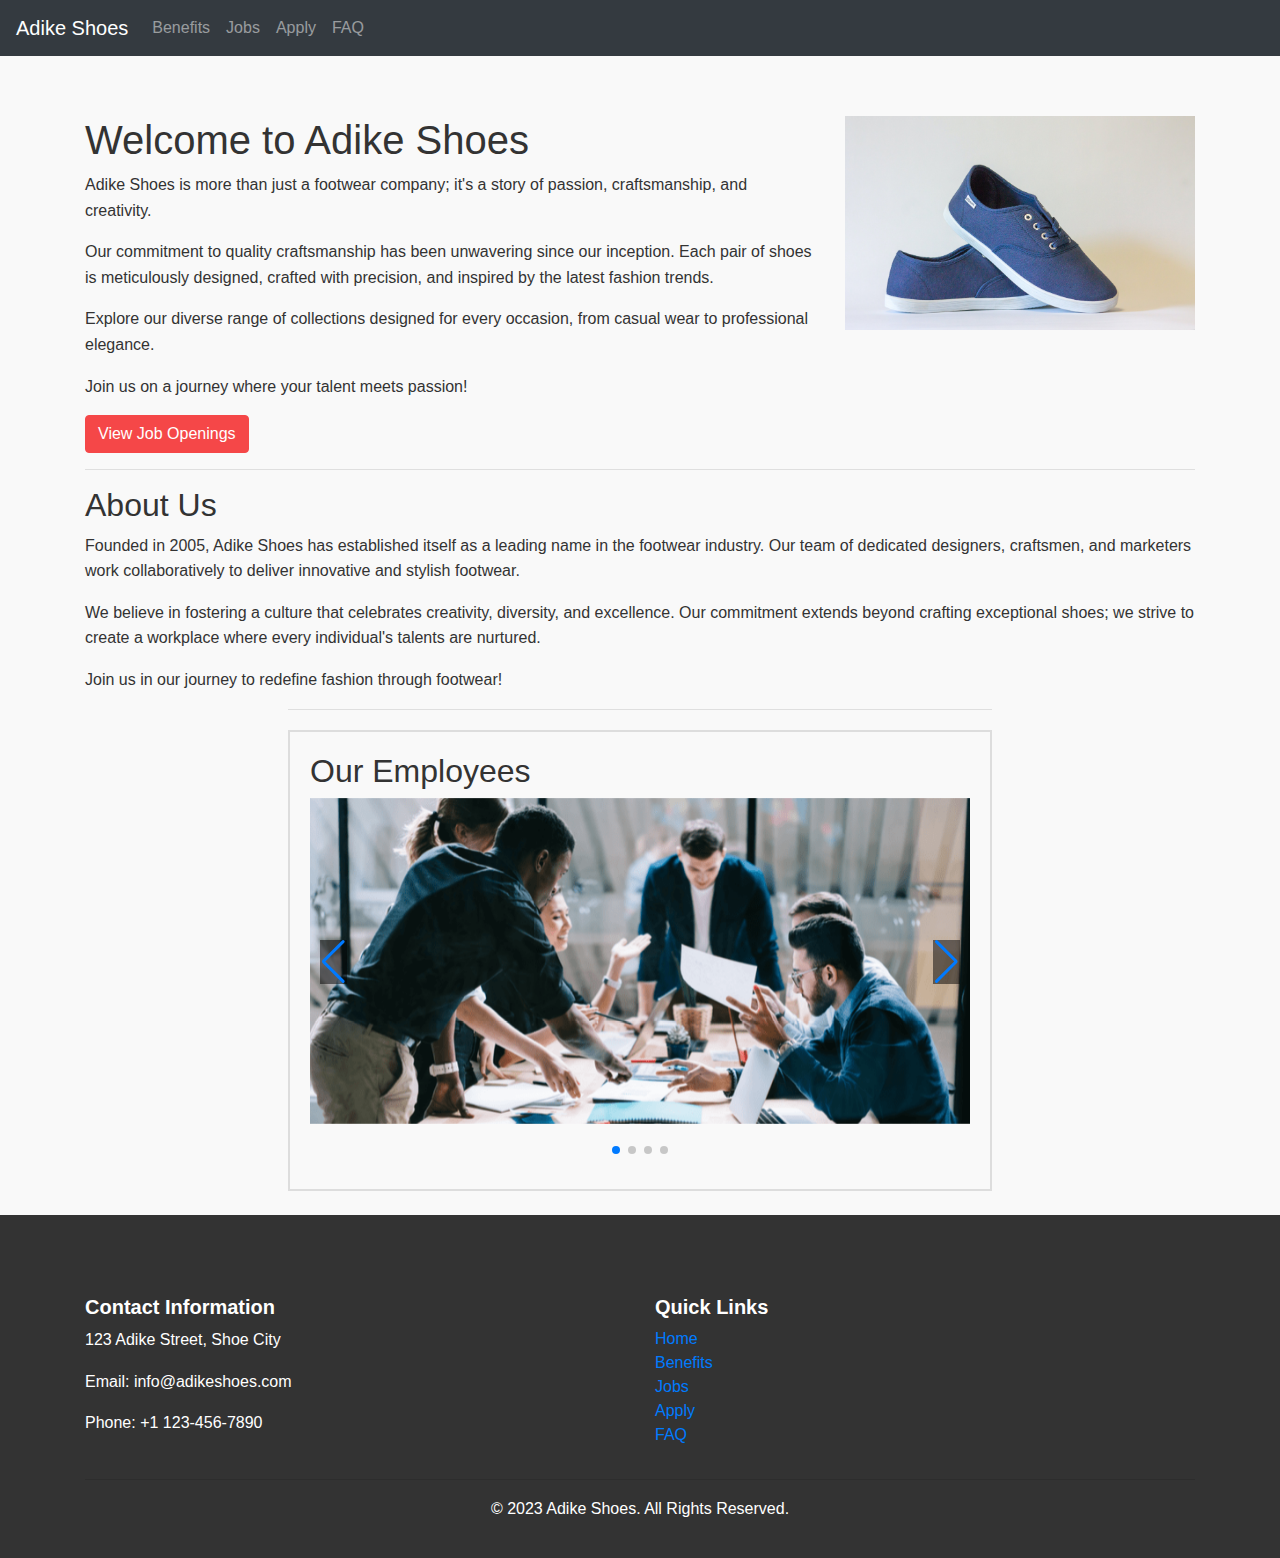
<file: index.html>
<!DOCTYPE html>
<html lang="en">
  <head>
    <meta charset="UTF-8" />
    <title>Adike Shoes</title>
    <link
      rel="stylesheet"
      href="https://maxcdn.bootstrapcdn.com/bootstrap/4.5.2/css/bootstrap.min.css"
    />
    <link rel="stylesheet" href="styles.css" />
    <link
      rel="stylesheet"
      href="https://unpkg.com/swiper/swiper-bundle.min.css"
    />
  </head>

  <body>
    <!-- Navbar -->
    <nav class="navbar navbar-expand-lg navbar-dark bg-dark">
      <a class="navbar-brand" href="index.html">Adike Shoes</a>
      <button
        class="navbar-toggler"
        type="button"
        data-toggle="collapse"
        data-target="#navbarSupportedContent"
        aria-controls="navbarSupportedContent"
        aria-expanded="false"
        aria-label="Toggle navigation"
      >
        <span class="navbar-toggler-icon"></span>
      </button>

      <div class="collapse navbar-collapse" id="navbarSupportedContent">
        <ul class="navbar-nav mr-auto">
          <li class="nav-item">
            <a class="nav-link" href="benefits.html">Benefits</a>
          </li>
          <li class="nav-item">
            <a class="nav-link" href="jobs.html">Jobs</a>
          </li>
          <li class="nav-item">
            <a class="nav-link" href="apply.html">Apply</a>
          </li>
          <li class="nav-item">
            <a class="nav-link" href="FAQ.html">FAQ</a>
          </li>
        </ul>
      </div>
    </nav>

    <!-- Main Content -->
    <main class="main-content">
      <div class="container">
        <div class="row">
          <div class="col-lg-8">
            <h1>Welcome to Adike Shoes</h1>
            <p>
              Adike Shoes is more than just a footwear company; it's a story of
              passion, craftsmanship, and creativity.
            </p>
            <p>
              Our commitment to quality craftsmanship has been unwavering since
              our inception. Each pair of shoes is meticulously designed,
              crafted with precision, and inspired by the latest fashion trends.
            </p>
            <p>
              Explore our diverse range of collections designed for every
              occasion, from casual wear to professional elegance.
            </p>
            <p>Join us on a journey where your talent meets passion!</p>
            <a href="jobs.html" class="btn btn-primary">View Job Openings</a>
          </div>
          <div class="col-lg-4">
            <img src="shoes.jpg" alt="Adike Shoes" class="img-fluid" />
          </div>
        </div>

        <hr />

        <h2>About Us</h2>
        <p>
          Founded in 2005, Adike Shoes has established itself as a leading name
          in the footwear industry. Our team of dedicated designers, craftsmen,
          and marketers work collaboratively to deliver innovative and stylish
          footwear.
        </p>
        <p>
          We believe in fostering a culture that celebrates creativity,
          diversity, and excellence. Our commitment extends beyond crafting
          exceptional shoes; we strive to create a workplace where every
          individual's talents are nurtured.
        </p>
        <p>Join us in our journey to redefine fashion through footwear!</p>
      </div>

      <!-- Swiper -->
      <hr width="55%" />
      <div class="main-slider">
        <h2 class="slider-title">Our Employees</h2>
        <div class="swiper-container">
          <div class="swiper-wrapper">
            <!-- Slides -->
            <div class="swiper-slide">
              <img src="employee1.jpg" alt="Employee 1" />
            </div>
            <div class="swiper-slide">
              <img src="employee2.jpg" alt="Employee 2" />
            </div>
            <div class="swiper-slide">
              <img src="employee3.jpg" alt="Employee 3" />
            </div>
            <div class="swiper-slide">
              <img src="employee4.jpg" alt="Employee 4" />
            </div>
          </div>

          <!-- Navigation buttons -->
          <div class="swiper-button-prev"></div>
          <div class="swiper-button-next"></div>

          <!-- Pagination -->
          <div class="swiper-pagination"></div>
        </div>
      </div>
    </main>

    <!-- Footer -->
    <footer class="footer mt-4">
      <div class="container">
        <div class="row">
          <div class="col-md-6">
            <h5><b>Contact Information</b></h5>
            <p>123 Adike Street, Shoe City</p>
            <p>Email: info@adikeshoes.com</p>
            <p>Phone: +1 123-456-7890</p>
          </div>
          <div class="col-md-6">
            <h5><b>Quick Links</b></h5>
            <ul class="list-unstyled">
              <li><a href="index.html">Home</a></li>
              <li><a href="benefits.html">Benefits</a></li>
              <li><a href="jobs.html">Jobs</a></li>
              <li><a href="apply.html">Apply</a></li>
              <li><a href="faq.html">FAQ</a></li>
            </ul>
          </div>
        </div>
        <hr />
        <p class="text-center">&copy; 2023 Adike Shoes. All Rights Reserved.</p>
      </div>
    </footer>

    <!-- Bootstrap Scripts -->
    <script src="https://ajax.googleapis.com/ajax/libs/jquery/3.5.1/jquery.min.js"></script>
    <script src="https://cdnjs.cloudflare.com/ajax/libs/popper.js/1.16.0/umd/popper.min.js"></script>
    <script src="https://maxcdn.bootstrapcdn.com/bootstrap/4.5.2/js/bootstrap.min.js"></script>

    <!-- Swiper Script -->
    <script src="https://unpkg.com/swiper/swiper-bundle.min.js"></script>

    <!-- Initialize Swiper -->
    <script>
      var swiper = new Swiper(".swiper-container", {
        loop: true,
        navigation: {
          nextEl: ".swiper-button-next",
          prevEl: ".swiper-button-prev",
        },
        pagination: {
          el: ".swiper-pagination",
          clickable: true,
        },
      });
    </script>
  </body>
</html>
</file>
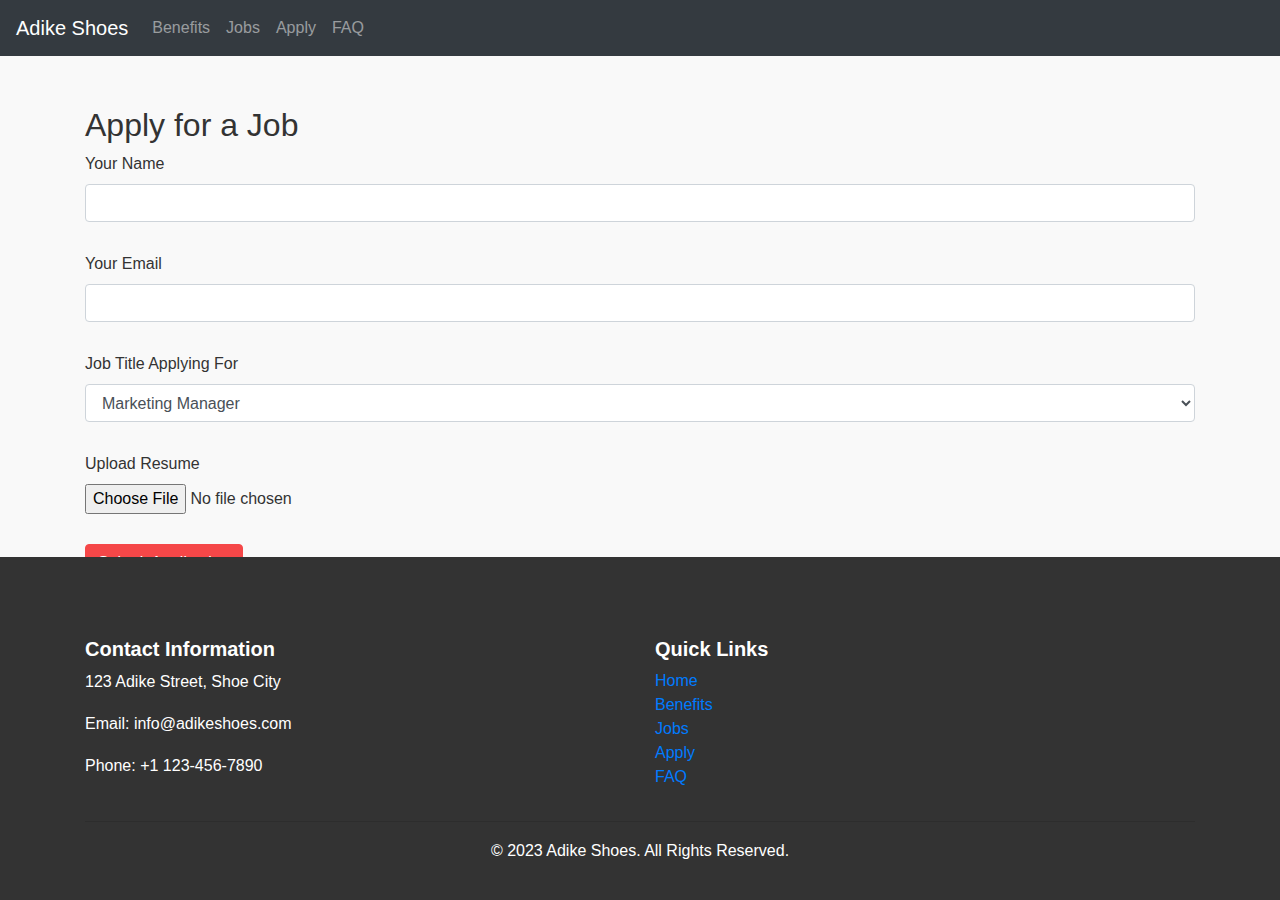
<file: apply.html>
<!DOCTYPE html>
<html lang="en">
  <head>
    <meta charset="UTF-8" />
    <title>Adike Shoes - Apply</title>
    <link
      rel="stylesheet"
      href="https://maxcdn.bootstrapcdn.com/bootstrap/4.5.2/css/bootstrap.min.css"
    />
    <link rel="stylesheet" href="styles.css" />
    <style>
      footer {
        background-color: #333;
        color: white;
        padding: 20px 0;
        width: 100%;
        position: absolute;
        bottom: 0;
        left: 0;
      }
    </style>
  </head>

  <body>
    <!-- Navbar -->
    <nav class="navbar navbar-expand-lg navbar-dark bg-dark">
      <a class="navbar-brand" href="index.html">Adike Shoes</a>
      <button
        class="navbar-toggler"
        type="button"
        data-toggle="collapse"
        data-target="#navbarSupportedContent"
        aria-controls="navbarSupportedContent"
        aria-expanded="false"
        aria-label="Toggle navigation"
      >
        <span class="navbar-toggler-icon"></span>
      </button>

      <div class="collapse navbar-collapse" id="navbarSupportedContent">
        <ul class="navbar-nav mr-auto">
          <li class="nav-item">
            <a class="nav-link" href="benefits.html">Benefits</a>
          </li>
          <li class="nav-item">
            <a class="nav-link" href="jobs.html">Jobs</a>
          </li>
          <li class="nav-item">
            <a class="nav-link" href="apply.html">Apply</a>
          </li>
          <li class="nav-item">
            <a class="nav-link" href="FAQ.html">FAQ</a>
          </li>
        </ul>
      </div>
    </nav>

    <!-- Apply Page -->
    <div class="container">
      <h2>Apply for a Job</h2>
      <form action="submit.php" method="post" enctype="multipart/form-data">
        <!-- Name -->
        <div class="form-group">
          <label for="name">Your Name</label>
          <input
            type="text"
            class="form-control"
            id="name"
            name="name"
            required
          />
        </div>

        <!-- Email -->
        <div class="form-group">
          <label for="email">Your Email</label>
          <input
            type="email"
            class="form-control"
            id="email"
            name="email"
            required
          />
        </div>

        <!-- Which Job -->
        <div class="form-group">
          <label for="jobTitle">Job Title Applying For</label>
          <select class="form-control" id="jobTitle" name="jobTitle" required>
            <option value="Marketing Manager">Marketing Manager</option>
            <option value="Senior Shoe Designer">Senior Shoe Designer</option>
            <option value="Customer Service Representative">
              Customer Service Representative
            </option>
            <option value="Customer Service Representative">
              Software Engineer
            </option>
          </select>
        </div>

        <!-- Resume -->
        <div class="form-group">
          <label for="resume">Upload Resume</label>
          <input
            type="file"
            class="form-control-file"
            id="resume"
            name="resume"
            accept=".pdf,.doc,.docx"
          />
        </div>

        <!-- Button -->
        <button type="submit" class="btn btn-primary">
          Submit Application
        </button>
      </form>
    </div>

    <!-- Footer -->
    <footer class="footer mt-4">
      <div class="container">
        <div class="row">
          <div class="col-md-6">
            <h5><b>Contact Information</b></h5>
            <p>123 Adike Street, Shoe City</p>
            <p>Email: info@adikeshoes.com</p>
            <p>Phone: +1 123-456-7890</p>
          </div>
          <div class="col-md-6">
            <h5><b>Quick Links</b></h5>
            <ul class="list-unstyled">
              <li><a href="index.html">Home</a></li>
              <li><a href="benefits.html">Benefits</a></li>
              <li><a href="jobs.html">Jobs</a></li>
              <li><a href="apply.html">Apply</a></li>
              <li><a href="faq.html">FAQ</a></li>
            </ul>
          </div>
        </div>
        <hr />
        <p class="text-center">&copy; 2023 Adike Shoes. All Rights Reserved.</p>
      </div>
    </footer>

    <!-- Bootstrap Scripts -->
    <script src="https://ajax.googleapis.com/ajax/libs/jquery/3.5.1/jquery.min.js"></script>
    <script src="https://cdnjs.cloudflare.com/ajax/libs/popper.js/1.16.0/umd/popper.min.js"></script>
    <script src="https://maxcdn.bootstrapcdn.com/bootstrap/4.5.2/js/bootstrap.min.js"></script>
  </body>
</html>
</file>
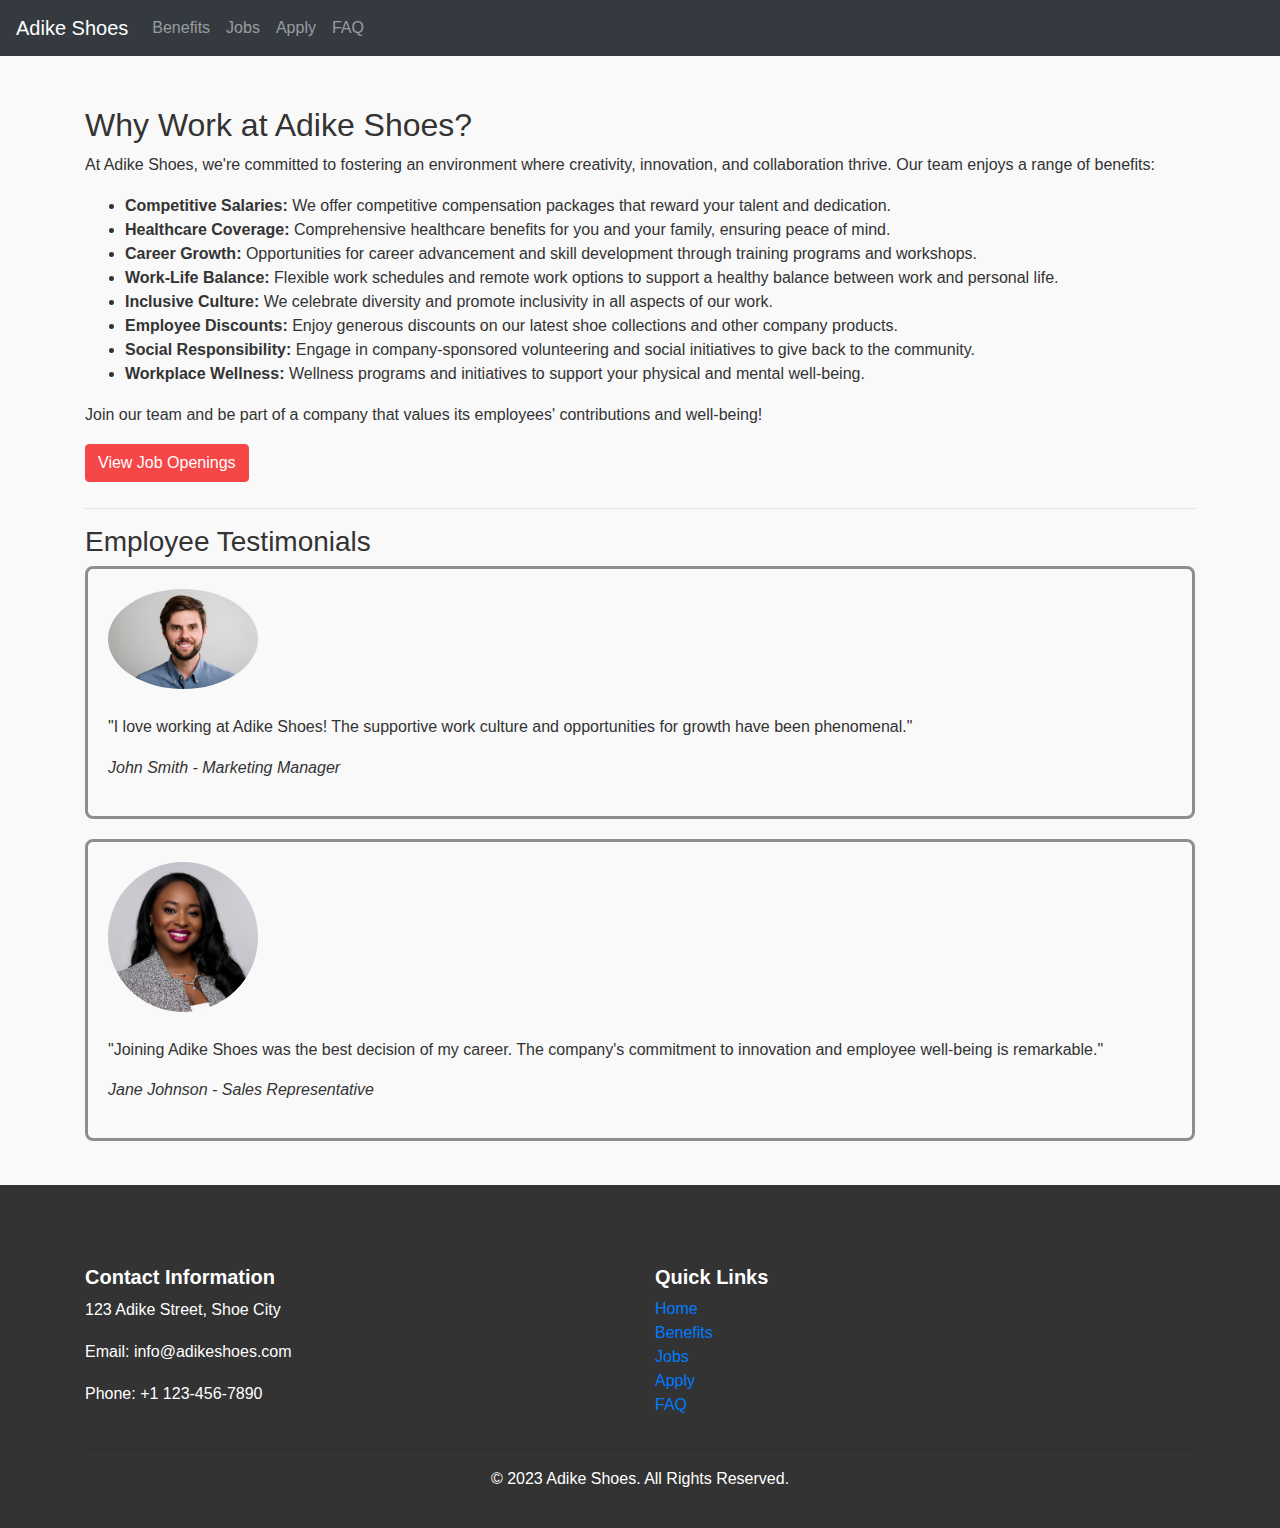
<file: benefits.html>
<!DOCTYPE html>
<html lang="en">
  <head>
    <meta charset="UTF-8" />
    <title>Adike Shoes - Benefits</title>
    <link
      rel="stylesheet"
      href="https://maxcdn.bootstrapcdn.com/bootstrap/4.5.2/css/bootstrap.min.css"
    />
    <link rel="stylesheet" href="styles.css" />
  </head>

  <body>
    <!-- Navbar -->
    <nav class="navbar navbar-expand-lg navbar-dark bg-dark">
      <a class="navbar-brand" href="index.html">Adike Shoes</a>
      <button
        class="navbar-toggler"
        type="button"
        data-toggle="collapse"
        data-target="#navbarSupportedContent"
        aria-controls="navbarSupportedContent"
        aria-expanded="false"
        aria-label="Toggle navigation"
      >
        <span class="navbar-toggler-icon"></span>
      </button>

      <div class="collapse navbar-collapse" id="navbarSupportedContent">
        <ul class="navbar-nav mr-auto">
          <li class="nav-item">
            <a class="nav-link" href="benefits.html">Benefits</a>
          </li>
          <li class="nav-item">
            <a class="nav-link" href="jobs.html">Jobs</a>
          </li>
          <li class="nav-item">
            <a class="nav-link" href="apply.html">Apply</a>
          </li>
          <li class="nav-item">
            <a class="nav-link" href="FAQ.html">FAQ</a>
          </li>
        </ul>
      </div>
    </nav>

    <!-- Benefits Content -->
    <div class="container">
      <h2>Why Work at Adike Shoes?</h2>
      <p>
        At Adike Shoes, we're committed to fostering an environment where
        creativity, innovation, and collaboration thrive. Our team enjoys a
        range of benefits:
      </p>
      <ul>
        <li>
          <strong>Competitive Salaries:</strong> We offer competitive
          compensation packages that reward your talent and dedication.
        </li>
        <li>
          <strong>Healthcare Coverage:</strong> Comprehensive healthcare
          benefits for you and your family, ensuring peace of mind.
        </li>
        <li>
          <strong>Career Growth:</strong> Opportunities for career advancement
          and skill development through training programs and workshops.
        </li>
        <li>
          <strong>Work-Life Balance:</strong> Flexible work schedules and remote
          work options to support a healthy balance between work and personal
          life.
        </li>
        <li>
          <strong>Inclusive Culture:</strong> We celebrate diversity and promote
          inclusivity in all aspects of our work.
        </li>
        <li>
          <strong>Employee Discounts:</strong> Enjoy generous discounts on our
          latest shoe collections and other company products.
        </li>
        <li>
          <strong>Social Responsibility:</strong> Engage in company-sponsored
          volunteering and social initiatives to give back to the community.
        </li>
        <li>
          <strong>Workplace Wellness:</strong> Wellness programs and initiatives
          to support your physical and mental well-being.
        </li>
      </ul>
      <p>
        Join our team and be part of a company that values its employees'
        contributions and well-being!
      </p>
      <a href="jobs.html" class="btn btn-primary">View Job Openings</a>

      <!-- Employee Testimonials -->
      <div class="row">
        <div class="col-sm offset-sm">
          <hr />
          <h3>Employee Testimonials</h3>
          <div class="testimonial-box">
            <div class="testimonial">
              <img
                src="employeeboy1.jpg"
                alt="employeeboy1"
                class="testimonial-img"
              />
              <blockquote>
                <p>
                  "I love working at Adike Shoes! The supportive work culture
                  and opportunities for growth have been phenomenal."
                </p>
                <cite>John Smith - Marketing Manager</cite>
              </blockquote>
            </div>
          </div>
          <div class="testimonial-box">
            <div class="testimonial">
              <img
                src="employeegirl1.jpg"
                alt="employeegirl1"
                class="testimonial-img"
              />
              <blockquote>
                <p>
                  "Joining Adike Shoes was the best decision of my career. The
                  company's commitment to innovation and employee well-being is
                  remarkable."
                </p>
                <cite>Jane Johnson - Sales Representative</cite>
              </blockquote>
            </div>
          </div>
        </div>
      </div>
    </div>

    <!-- Footer -->
    <footer class="footer mt-4">
      <div class="container">
        <div class="row">
          <div class="col-md-6">
            <h5><b>Contact Information</b></h5>
            <p>123 Adike Street, Shoe City</p>
            <p>Email: info@adikeshoes.com</p>
            <p>Phone: +1 123-456-7890</p>
          </div>
          <div class="col-md-6">
            <h5><b>Quick Links</b></h5>
            <ul class="list-unstyled">
              <li><a href="index.html">Home</a></li>
              <li><a href="benefits.html">Benefits</a></li>
              <li><a href="jobs.html">Jobs</a></li>
              <li><a href="apply.html">Apply</a></li>
              <li><a href="faq.html">FAQ</a></li>
            </ul>
          </div>
        </div>
        <hr />
        <p class="text-center">&copy; 2023 Adike Shoes. All Rights Reserved.</p>
      </div>
    </footer>

    <!-- Bootstrap Scripts -->
    <script src="https://ajax.googleapis.com/ajax/libs/jquery/3.5.1/jquery.min.js"></script>
    <script src="https://cdnjs.cloudflare.com/ajax/libs/popper.js/1.16.0/umd/popper.min.js"></script>
    <script src="https://maxcdn.bootstrapcdn.com/bootstrap/4.5.2/js/bootstrap.min.js"></script>
  </body>
</html>
</file>
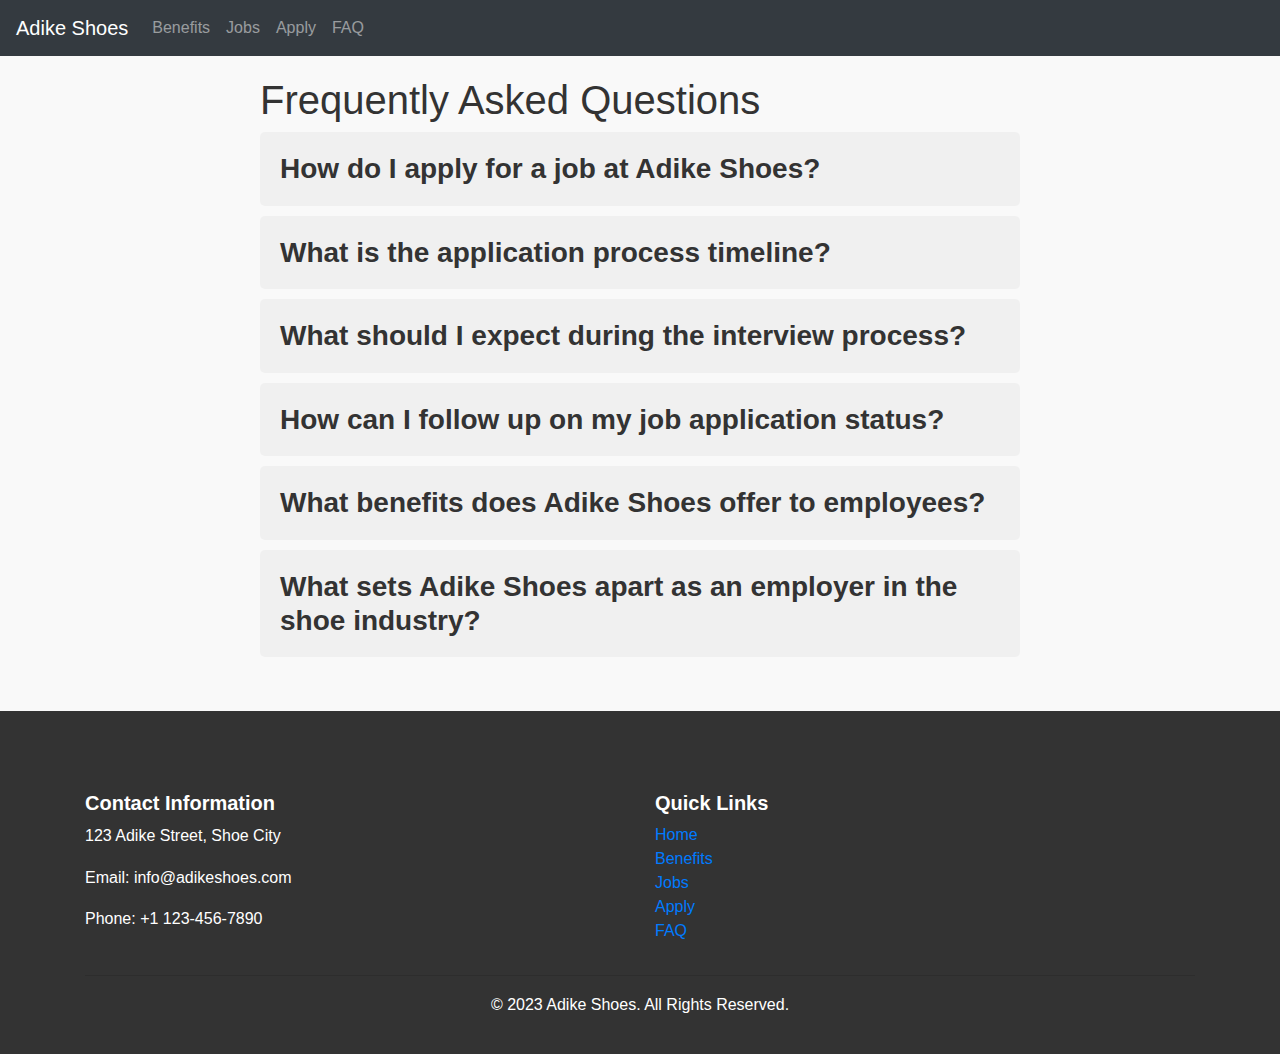
<file: faq.html>
<!DOCTYPE html>
<html lang="en">
  <head>
    <meta charset="UTF-8" />
    <title>Adike Shoes - FAQ</title>
    <link
      rel="stylesheet"
      href="https://maxcdn.bootstrapcdn.com/bootstrap/4.5.2/css/bootstrap.min.css"
    />
    <link rel="stylesheet" href="styles.css" />
  </head>

  <body>
    <!-- Navbar -->
    <nav class="navbar navbar-expand-lg navbar-dark bg-dark">
      <a class="navbar-brand" href="index.html">Adike Shoes</a>
      <button
        class="navbar-toggler"
        type="button"
        data-toggle="collapse"
        data-target="#navbarSupportedContent"
        aria-controls="navbarSupportedContent"
        aria-expanded="false"
        aria-label="Toggle navigation"
      >
        <span class="navbar-toggler-icon"></span>
      </button>

      <div class="collapse navbar-collapse" id="navbarSupportedContent">
        <ul class="navbar-nav mr-auto">
          <li class="nav-item">
            <a class="nav-link" href="benefits.html">Benefits</a>
          </li>
          <li class="nav-item">
            <a class="nav-link" href="jobs.html">Jobs</a>
          </li>
          <li class="nav-item">
            <a class="nav-link" href="apply.html">Apply</a>
          </li>
          <li class="nav-item">
            <a class="nav-link" href="FAQ.html">FAQ</a>
          </li>
        </ul>
      </div>
    </nav>

    <!-- FAQ Content -->
    <section class="faq-section">
      <h1>Frequently Asked Questions</h1>

      <!-- Question -->
      <div class="faq-item" onclick="toggleFAQ(this)">
        <h3>How do I apply for a job at Adike Shoes?</h3>
        <div class="faq-answer">
          <p>
            To apply for a job, visit our Jobs page, select the desired
            position, and complete the online application form. Ensure to submit
            all required documents and information for consideration.
          </p>
        </div>
      </div>

      <!-- Question -->
      <div class="faq-item" onclick="toggleFAQ(this)">
        <h3>What is the application process timeline?</h3>
        <div class="faq-answer">
          <p>
            After submitting your application, our HR team reviews each
            application carefully. Shortlisted candidates will be contacted for
            further interviews or assessments within 2-3 weeks.
          </p>
        </div>
      </div>

      <!-- Question -->
      <div class="faq-item" onclick="toggleFAQ(this)">
        <h3>What should I expect during the interview process?</h3>
        <div class="faq-answer">
          <p>
            Our interview process typically includes initial screenings,
            interviews (virtual or in-person), and, in some cases, skills
            assessments or tasks related to the position.
          </p>
        </div>
      </div>

      <!-- Question -->
      <div class="faq-item" onclick="toggleFAQ(this)">
        <h3>How can I follow up on my job application status?</h3>
        <div class="faq-answer">
          <p>
            You can inquire about your application status by contacting our HR
            department via email at careers@adikeshoes.com or by phone at +1
            123-456-7890.
          </p>
        </div>
      </div>

      <!-- Question -->
      <div class="faq-item" onclick="toggleFAQ(this)">
        <h3>What benefits does Adike Shoes offer to employees?</h3>
        <div class="faq-answer">
          <p>
            We provide competitive salaries, healthcare coverage, opportunities
            for career growth, flexible work schedules, employee discounts, and
            other perks. Check our Benefits page for details.
          </p>
        </div>
      </div>

      <!-- Question -->
      <div class="faq-item" onclick="toggleFAQ(this)">
        <h3>
          What sets Adike Shoes apart as an employer in the shoe industry?
        </h3>
        <div class="faq-answer">
          <p>
            Our commitment to employee well-being, a supportive work
            environment, opportunities for innovation, and a passion for
            creating quality footwear sets us apart in the industry.
          </p>
        </div>
      </div>
    </section>

    <!-- Footer -->
    <footer class="footer mt-4">
      <div class="container">
        <div class="row">
          <div class="col-md-6">
            <h5><b>Contact Information</b></h5>
            <p>123 Adike Street, Shoe City</p>
            <p>Email: info@adikeshoes.com</p>
            <p>Phone: +1 123-456-7890</p>
          </div>
          <div class="col-md-6">
            <h5><b>Quick Links</b></h5>
            <ul class="list-unstyled">
              <li><a href="index.html">Home</a></li>
              <li><a href="benefits.html">Benefits</a></li>
              <li><a href="jobs.html">Jobs</a></li>
              <li><a href="apply.html">Apply</a></li>
              <li><a href="faq.html">FAQ</a></li>
            </ul>
          </div>
        </div>
        <hr />
        <p class="text-center">&copy; 2023 Adike Shoes. All Rights Reserved.</p>
      </div>
    </footer>

    <!-- Bootstrap Scripts -->
    <script src="https://ajax.googleapis.com/ajax/libs/jquery/3.5.1/jquery.min.js"></script>
    <script src="https://cdnjs.cloudflare.com/ajax/libs/popper.js/1.16.0/umd/popper.min.js"></script>
    <script src="https://maxcdn.bootstrapcdn.com/bootstrap/4.5.2/js/bootstrap.min.js"></script>

    <!-- Drop down Menu Script-->
    <script>
      function toggleFAQ(faqItem) {
        faqItem.classList.toggle("active");
        var content = faqItem.nextElementSibling;
        if (content.style.maxHeight) {
          content.style.maxHeight = null;
        } else {
          content.style.maxHeight = content.scrollHeight + "px";
        }
      }
    </script>
  </body>
</html>
</file>
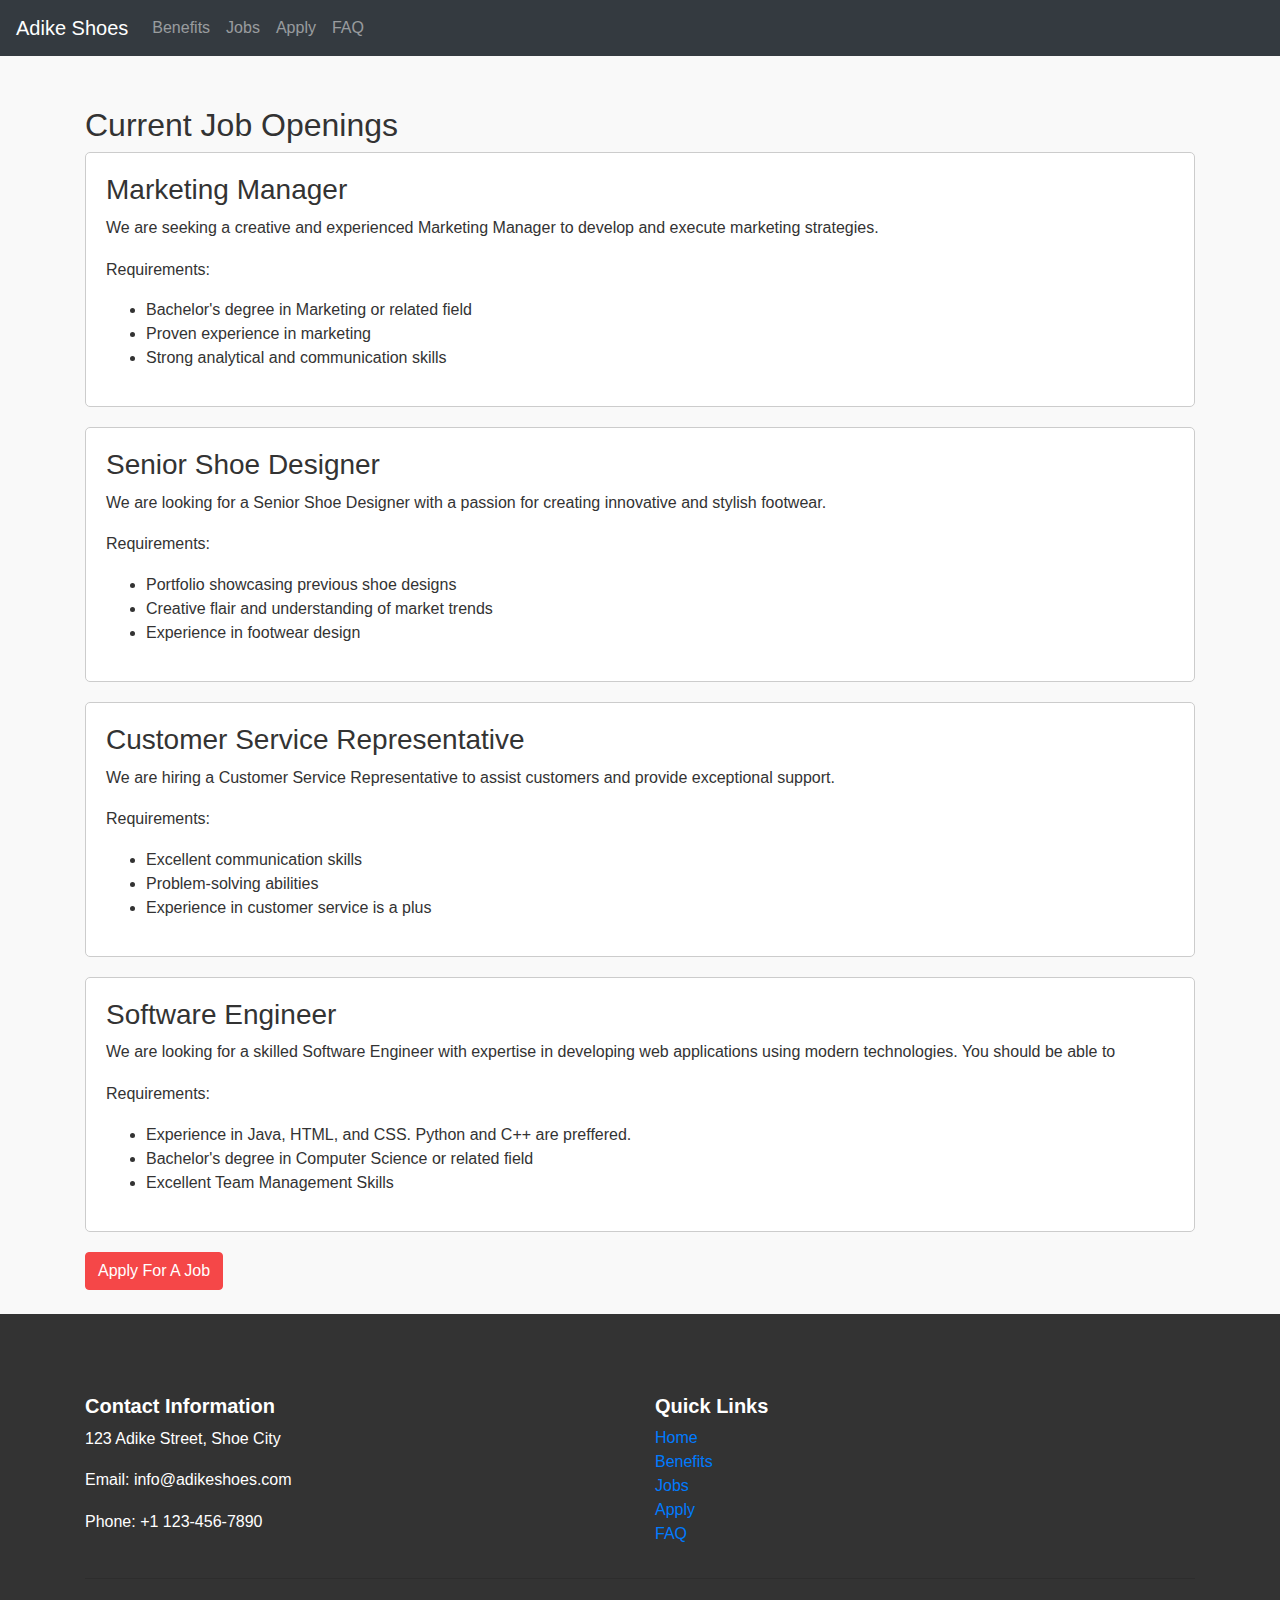
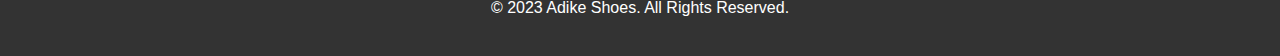
<file: jobs.html>
<!DOCTYPE html>
<html lang="en">
  <head>
    <meta charset="UTF-8" />
    <title>Adike Shoes - Jobs</title>
    <link
      rel="stylesheet"
      href="https://maxcdn.bootstrapcdn.com/bootstrap/4.5.2/css/bootstrap.min.css"
    />
    <link rel="stylesheet" href="styles.css" />
  </head>

  <body>
    <!-- Navbar -->
    <nav class="navbar navbar-expand-lg navbar-dark bg-dark">
      <a class="navbar-brand" href="index.html">Adike Shoes</a>
      <button
        class="navbar-toggler"
        type="button"
        data-toggle="collapse"
        data-target="#navbarSupportedContent"
        aria-controls="navbarSupportedContent"
        aria-expanded="false"
        aria-label="Toggle navigation"
      >
        <span class="navbar-toggler-icon"></span>
      </button>

      <div class="collapse navbar-collapse" id="navbarSupportedContent">
        <ul class="navbar-nav mr-auto">
          <li class="nav-item">
            <a class="nav-link" href="benefits.html">Benefits</a>
          </li>
          <li class="nav-item">
            <a class="nav-link" href="jobs.html">Jobs</a>
          </li>
          <li class="nav-item">
            <a class="nav-link" href="apply.html">Apply</a>
          </li>
          <li class="nav-item">
            <a class="nav-link" href="FAQ.html">FAQ</a>
          </li>
        </ul>
      </div>
    </nav>

    <!-- Jobs Content -->
    <div id="jobs" class="container">
      <h2>Current Job Openings</h2>

      <!-- Marketing Manager  -->
      <div class="job-listing">
        <h3>Marketing Manager</h3>
        <p>
          We are seeking a creative and experienced Marketing Manager to develop
          and execute marketing strategies.
        </p>
        <p>Requirements:</p>
        <ul>
          <li>Bachelor's degree in Marketing or related field</li>
          <li>Proven experience in marketing</li>
          <li>Strong analytical and communication skills</li>
        </ul>
      </div>

      <!-- Senior Shoe Designer  -->
      <div class="job-listing">
        <h3>Senior Shoe Designer</h3>
        <p>
          We are looking for a Senior Shoe Designer with a passion for creating
          innovative and stylish footwear.
        </p>
        <p>Requirements:</p>
        <ul>
          <li>Portfolio showcasing previous shoe designs</li>
          <li>Creative flair and understanding of market trends</li>
          <li>Experience in footwear design</li>
        </ul>
      </div>

      <!-- Customer Service Representative  -->
      <div class="job-listing">
        <h3>Customer Service Representative</h3>
        <p>
          We are hiring a Customer Service Representative to assist customers
          and provide exceptional support.
        </p>
        <p>Requirements:</p>
        <ul>
          <li>Excellent communication skills</li>
          <li>Problem-solving abilities</li>
          <li>Experience in customer service is a plus</li>
        </ul>
      </div>

      <!-- Software Engineer  -->
      <div class="job-listing">
        <h3>Software Engineer</h3>
        <p>
          We are looking for a skilled Software Engineer with expertise in
          developing web applications using modern technologies. You should be
          able to
        </p>
        <p>Requirements:</p>
        <ul>
          <li>
            Experience in Java, HTML, and CSS. Python and C++ are preffered.
          </li>
          <li>Bachelor's degree in Computer Science or related field</li>
          <li>Excellent Team Management Skills</li>
        </ul>
      </div>
      <a href="apply.html" class="btn btn-primary">Apply For A Job</a>
    </div>

    <!-- Footer -->
    <footer class="footer mt-4">
      <div class="container">
        <div class="row">
          <div class="col-md-6">
            <h5><b>Contact Information</b></h5>
            <p>123 Adike Street, Shoe City</p>
            <p>Email: info@adikeshoes.com</p>
            <p>Phone: +1 123-456-7890</p>
          </div>
          <div class="col-md-6">
            <h5><b>Quick Links</b></h5>
            <ul class="list-unstyled">
              <li><a href="index.html">Home</a></li>
              <li><a href="benefits.html">Benefits</a></li>
              <li><a href="jobs.html">Jobs</a></li>
              <li><a href="apply.html">Apply</a></li>
              <li><a href="faq.html">FAQ</a></li>
            </ul>
          </div>
        </div>
        <hr />
        <p class="text-center">&copy; 2023 Adike Shoes. All Rights Reserved.</p>
      </div>
    </footer>

    <!-- Bootstrap Scripts -->
    <script src="https://ajax.googleapis.com/ajax/libs/jquery/3.5.1/jquery.min.js"></script>
    <script src="https://cdnjs.cloudflare.com/ajax/libs/popper.js/1.16.0/umd/popper.min.js"></script>
    <script src="https://maxcdn.bootstrapcdn.com/bootstrap/4.5.2/js/bootstrap.min.js"></script>
  </body>
</html>
</file>
<file: styles.css>
/* Navbar Styling */
  .navbar-nav .nav-link:hover {
    color: #545454;
  }
  
/* Main Content Styling */
  body {
    background-color: #f9f9f9;
    color: #333;
    font-family: 'Roboto', sans-serif;
  }
  
  .container {
    padding-top: 50px;
  }
  
  h1, h2, h3 {
    color: #333;
  }
  
  p {
    line-height: 1.6;
  }

/* Button Styling */
  .btn-primary {
    background-color: #f54748;
    border-color: #f54748;
  }
  
  .btn-primary:hover {
    background-color: #e63f40;
    border-color: #e63f40;
  }

/* Employee Testimonial Styling */
  .testimonial-box {
    background-color: #f9f9f9;
    border: 3px solid #8e8e8e;
    padding: 20px;
    margin-bottom: 20px;
    border-radius: 8px;
  }

  .testimonial-img {
    width: 150px; /* Adjust image width as needed */
    border-radius: 50%; /* For rounded images */
    margin-right: 25px; /* Add spacing between the image and the text */
    margin-bottom: 25px;
  }
  
/* Footer Styling */
  footer {
    background-color: #333;
    color: #fff;
    padding: 20px 0;
  }
  
/* Additional Styling */
  .row {
    margin-top: 10px;
  }

/* Swiper Styling */
   .main-slider {
    border: 2px solid #ddd; 
    padding: 20px; 
    width: 55%; 
    margin: 0 auto; 
    margin-top: 20px; 
    margin-bottom: 20px; 
  }
  
  .swiper-container {
    position: relative;
    overflow: hidden; 
    width: 100%; 
    max-width: 100%; 
    height: auto; 
    max-height: 800px; 
  }
  
  .swiper-slide img {
    width: 100%;
    height: 100%;
    object-fit: cover;
  }

.swiper-button-prev,
.swiper-button-next {
  position: absolute;
  top: 50%;
  transform: translateY(-50%);
  width: 30px;
  height: 30px;
  background-color: rgba(0, 0, 0, 0.5);
  color: #fff;
  z-index: 10;
  cursor: pointer;
}

.swiper-button-prev {
  left: 10px;
}

.swiper-button-next {
  right: 10px;
}

/* FAQ Styling */
    .faq-section {
    max-width: 800px;
    margin: 0 auto;
    padding: 20px;
  }
  
  .faq-item {
    background-color: #f9f9f9;
    margin-bottom: 10px;
    border-radius: 5px;
    cursor: pointer;
  }
  
  .faq-item h3 {
    font-weight: bold;
    margin: 0;
    padding: 10px;
  }
  
  .faq-answer {
    max-height: 0;
    overflow: hidden;
    transition: max-height 0.3s ease-out;
  }
  
  .active .faq-answer {
    max-height: 100px; 
  }

  .faq-item {
    background-color: #f0f0f0; 
    padding: 10px; 
    margin-bottom: 10px;
    cursor: pointer; 
    transition: background-color 0.3s ease; /
  }
  
  .faq-item:hover {
    background-color: #e0e0e0; 
  }

  .form-group {
    margin-bottom: 30px; 
  }

/* Job Listing Style */
  .job-listing {
    background-color: #fff;
    border: 1px solid #ccc;
    border-radius: 5px;
    padding: 20px;
    margin-bottom: 20px;
  }
</file>
